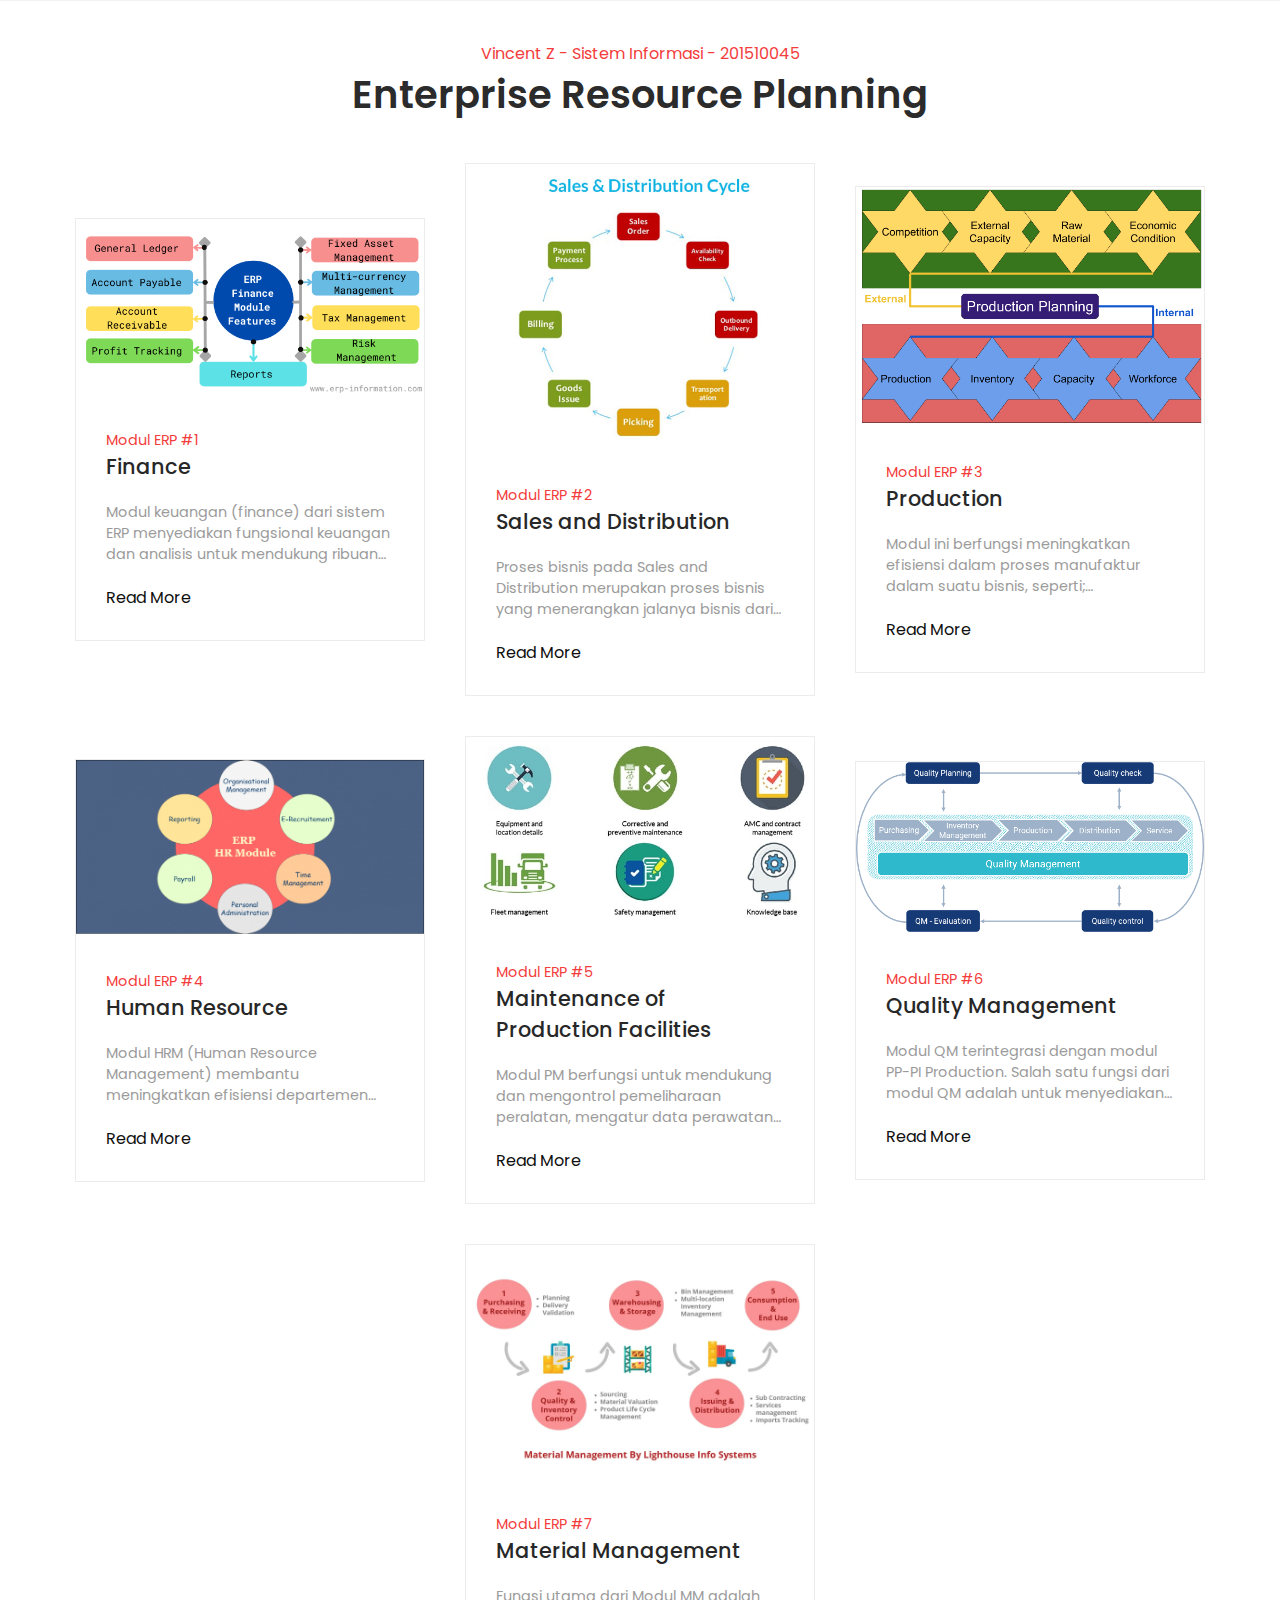
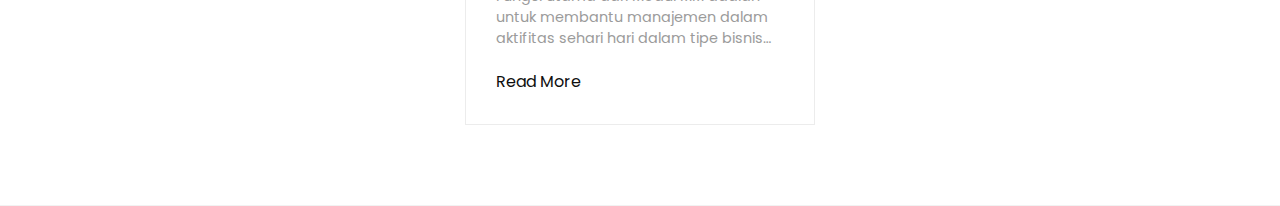
<file: TM ERP Vincent Z-201510045/index.html>
<!DOCTYPE html>
<html>
  <head>
    <meta charset="utf-8" />
    <meta http-equiv="X-UA-Compatible" content="IE-edge" />
    <meta name="viewport" content="width=device-width, intial-scale=1.0, maximum-scale=1.0, user-scalable=no" />

    <title>Tugas Mandiri ERP</title>

    <!--Stylesheet----------------------------------->
    <link rel="stylesheet" type="text/css" href="css/style.css" />

    <!--fav-icon------------------------------------->
    <link rel="shortcut icon" href="images/fav-icon.svg" />

    <!--poppins-font-family-------------------------->
    <link rel="preconnect" href="https://fonts.gstatic.com" />
    <link href="https://fonts.googleapis.com/css2?family=Poppins:ital,wght@0,100;0,200;0,300;0,400;0,500;0,600;0,700;0,800;0,900;1,100;1,200;1,300;1,400;1,500;1,600;1,700;1,800;1,900&display=swap" rel="stylesheet" />
  </head>

  <body>
    <!--blog-section============================================================================-->
    <section id="blog">
      <!--blog-heading--------------->
      <div class="blog-heading">
        <span>Vincent Z - Sistem Informasi - 201510045</span>
        <h3>Enterprise Resource Planning</h3>
      </div>

      <!--container---------------->
      <div class="blog-container">
        <!--box-1------------->
        <div class="blog-box">
          <!--img---->
          <div class="blog-img">
            <img src="images/features-of-finance-module.png" alt="blog" />
          </div>
          <!--text--->
          <div class="blog-text">
            <span>Modul ERP #1</span>
            <a href="src/finance.html" class="blog-title">Finance</a>
            <p>Modul keuangan (finance) dari sistem ERP menyediakan fungsional keuangan dan analisis untuk mendukung ribuan bisnis di banyak negara di dunia.</p>
            <a href="src/finance.html">Read More</a>
          </div>
        </div>

        <!--box-2------------->
        <div class="blog-box">
          <!--img---->
          <div class="blog-img">
            <img src="images/sap-sd-training-for-beginners.jpg" alt="blog" />
          </div>
          <!--text--->
          <div class="blog-text">
            <span>Modul ERP #2</span>
            <a href="src/sales.html" class="blog-title">Sales and Distribution</a>
            <p>Proses bisnis pada Sales and Distribution merupakan proses bisnis yang menerangkan jalanya bisnis dari permintaan sampai proses pembayaran</p>
            <a href="src/sales.html">Read More</a>
          </div>
        </div>

        <!--box-3------------->
        <div class="blog-box">
          <!--img---->
          <div class="blog-img">
            <img src="images/Production-planning.png" alt="blog" />
          </div>
          <!--text--->
          <div class="blog-text">
            <span>Modul ERP #3</span>
            <a href="src/production.html" class="blog-title">Production</a>
            <p>Modul ini berfungsi meningkatkan efisiensi dalam proses manufaktur dalam suatu bisnis, seperti; perencanaan produk, material routing, pemantauan produksi harian, dan pembuatan Bill of Materials.</p>
            <a href="src/production.html">Read More</a>
          </div>
        </div>

        <!--box-4------------->
        <div class="blog-box">
          <!--img---->
          <div class="blog-img">
            <img src="images/3.2-submodules-in-erp-hr-module.png" alt="blog" />
          </div>
          <!--text--->
          <div class="blog-text">
            <span>Modul ERP #4</span>
            <a href="src/human.html" class="blog-title">Human Resource</a>
            <p>
              Modul HRM (Human Resource Management) membantu meningkatkan efisiensi departemen SDM atau HR dalam perusahaan. ERP modul ini membantu mengelola informasi karyawan seperti penilaian kinerja, deskripsi pekerjaan, keterampilan,
              kehadiran, cuti, dan lain-lain.
            </p>
            <a href="src/human.html">Read More</a>
          </div>
        </div>

        <!--box-5------------->
        <div class="blog-box">
          <!--img---->
          <div class="blog-img">
            <img src="images/erp-6.jpg" alt="blog" />
          </div>
          <!--text--->
          <div class="blog-text">
            <span>Modul ERP #5</span>
            <a href="src/maintenance.html" class="blog-title">Maintenance of Production Facilities</a>
            <p>Modul PM berfungsi untuk mendukung dan mengontrol pemeliharaan peralatan, mengatur data perawatan dan mengintegrasikan data komponen peralatan dengan aktifitas operasional yang sedang berjalan.</p>
            <a href="src/maintenance.html">Read More</a>
          </div>
        </div>

        <!--box-6------------->
        <div class="blog-box">
          <!--img---->
          <div class="blog-img">
            <img src="images/sap_qm_en.png" alt="blog" />
          </div>
          <!--text--->
          <div class="blog-text">
            <span>Modul ERP #6</span>
            <a href="src/quality.html" class="blog-title">Quality Management</a>
            <p>Modul QM terintegrasi dengan modul PP-PI Production. Salah satu fungsi dari modul QM adalah untuk menyediakan master data yang dibutuhkan berdasarkann rekomendari dari IS0-9000.</p>
            <a href="src/quality.html">Read More</a>
          </div>
        </div>

        <!--box-7------------->
        <div class="blog-box">
          <!--img---->
          <div class="blog-img">
            <img src="images/material-management.webp" alt="blog" />
          </div>
          <!--text--->
          <div class="blog-text">
            <span>Modul ERP #7</span>
            <a href="src/material.html" class="blog-title">Material Management</a>
            <p>Fungsi utama dari Modul MM adalah untuk membantu manajemen dalam aktifitas sehari hari dalam tipe bisnis apapun yang memerlukan konsumsi material, termasuk energi dan pelayanan.</p>
            <a href="src/material.html">Read More</a>
          </div>
        </div>
      </div>
    </section>
  </body>
</html>
</file>
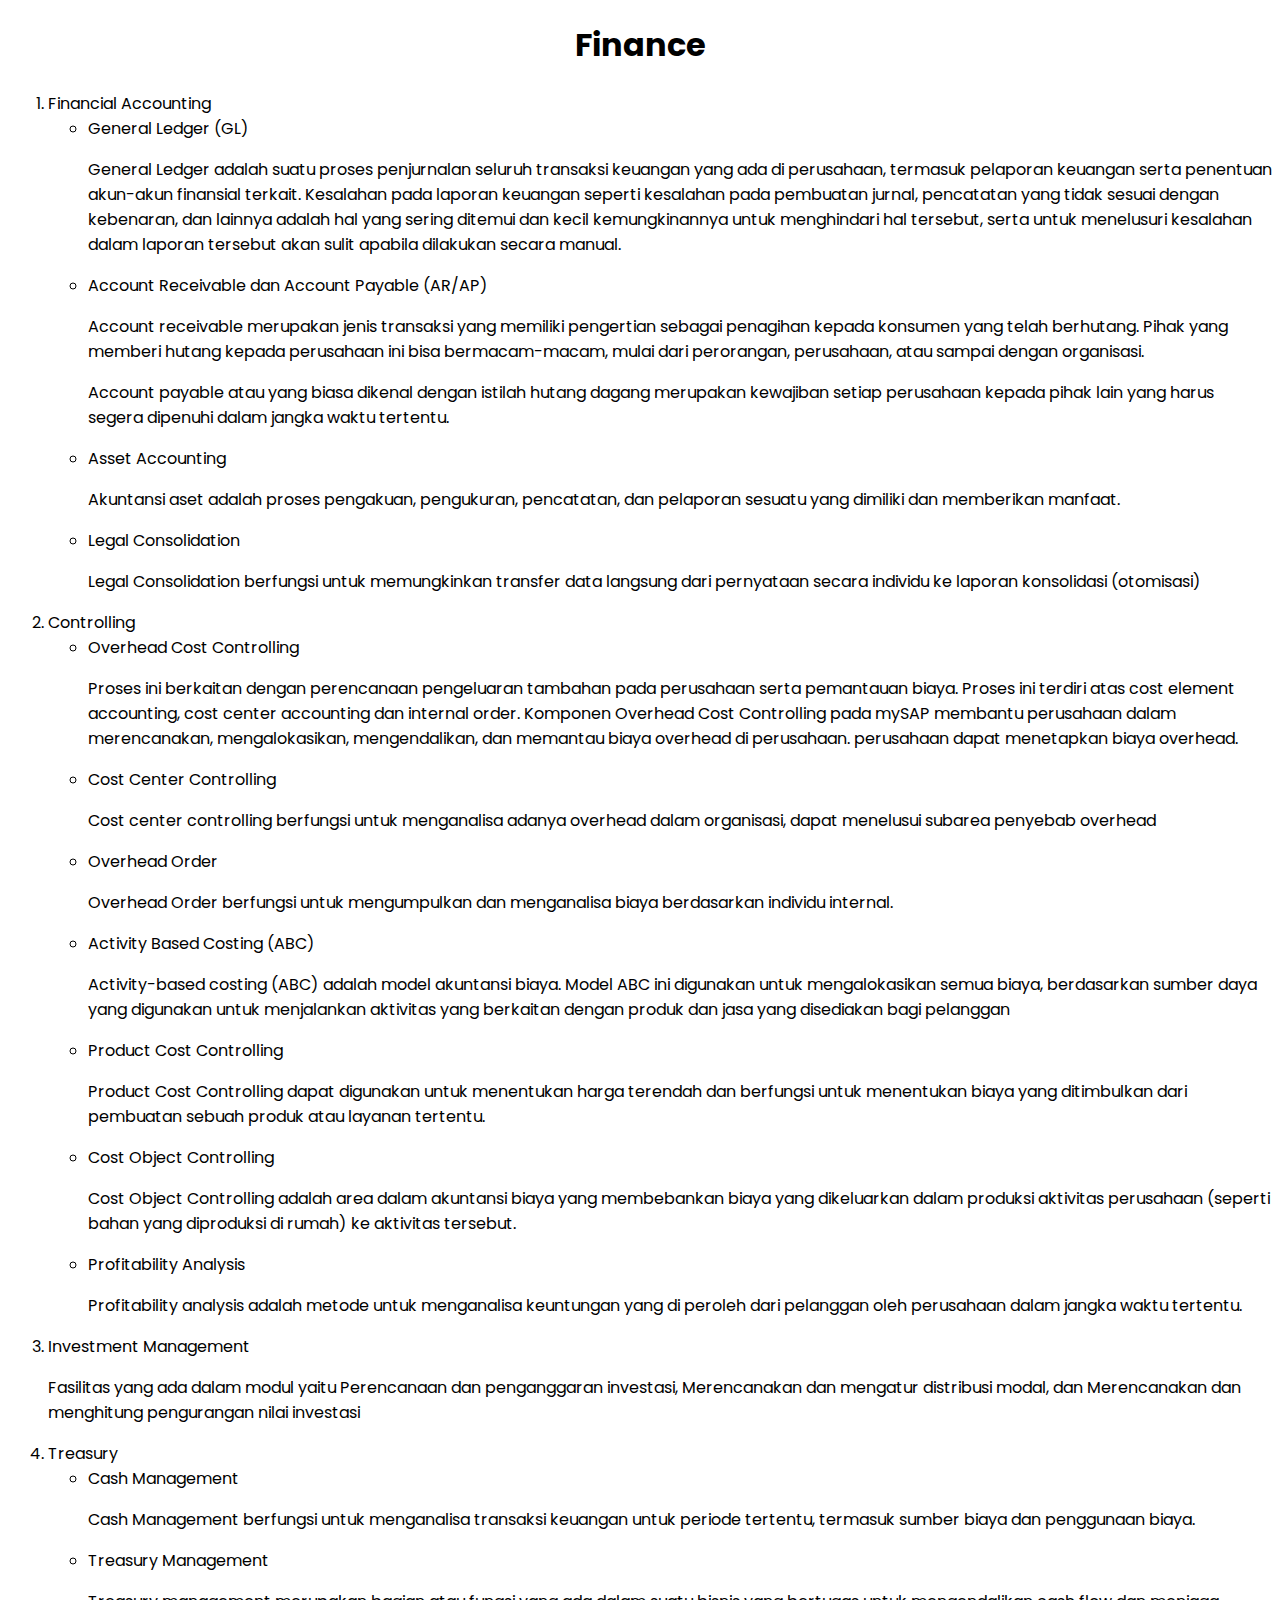
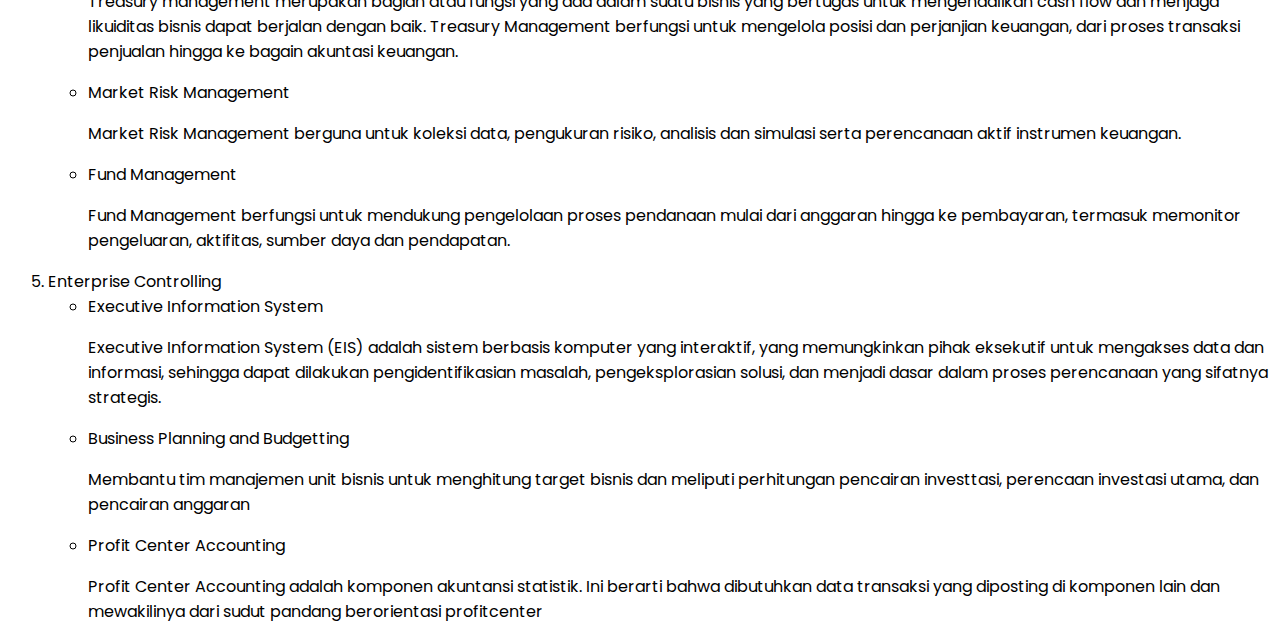
<file: TM ERP Vincent Z-201510045/src/finance.html>
<!DOCTYPE html>
<html lang="en">
  <head>
    <meta charset="UTF-8" />
    <meta http-equiv="X-UA-Compatible" content="IE=edge" />
    <meta name="viewport" content="width=device-width, initial-scale=1.0" />
    <title>Finance</title>

    <!--poppins-font-family-------------------------->
    <link rel="preconnect" href="https://fonts.googleapis.com" />
    <link rel="preconnect" href="https://fonts.gstatic.com" crossorigin />
    <link href="https://fonts.googleapis.com/css2?family=Poppins:ital,wght@0,100;0,200;0,300;0,400;0,500;0,600;0,700;0,800;0,900;1,100;1,200;1,300;1,400;1,500;1,600;1,700;1,800;1,900&display=swap" rel="stylesheet" />
  </head>
  <body style="font-family: poppins">
    <h1 style="text-align: center">Finance</h1>

    <ol>
      <li>Financial Accounting</li>
      <ul>
        <li>General Ledger (GL)</li>
        <p>
          General Ledger adalah suatu proses penjurnalan seluruh transaksi keuangan yang ada di perusahaan, termasuk pelaporan keuangan serta penentuan akun-akun finansial terkait. Kesalahan pada laporan keuangan seperti kesalahan pada
          pembuatan jurnal, pencatatan yang tidak sesuai dengan kebenaran, dan lainnya adalah hal yang sering ditemui dan kecil kemungkinannya untuk menghindari hal tersebut, serta untuk menelusuri kesalahan dalam laporan tersebut akan
          sulit apabila dilakukan secara manual.
        </p>
        <li>Account Receivable dan Account Payable (AR/AP)</li>
        <p>
          Account receivable merupakan jenis transaksi yang memiliki pengertian sebagai penagihan kepada konsumen yang telah berhutang. Pihak yang memberi hutang kepada perusahaan ini bisa bermacam-macam, mulai dari perorangan, perusahaan,
          atau sampai dengan organisasi.
        </p>
        <p>Account payable atau yang biasa dikenal dengan istilah hutang dagang merupakan kewajiban setiap perusahaan kepada pihak lain yang harus segera dipenuhi dalam jangka waktu tertentu.</p>
        <li>Asset Accounting</li>
        <p>Akuntansi aset adalah proses pengakuan, pengukuran, pencatatan, dan pelaporan sesuatu yang dimiliki dan memberikan manfaat.</p>
        <li>Legal Consolidation</li>
        <p>Legal Consolidation berfungsi untuk memungkinkan transfer data langsung dari pernyataan secara individu ke laporan konsolidasi (otomisasi)</p>
      </ul>
      <li>Controlling</li>
      <ul>
        <li>Overhead Cost Controlling</li>
        <p>
          Proses ini berkaitan dengan perencanaan pengeluaran tambahan pada perusahaan serta pemantauan biaya. Proses ini terdiri atas cost element accounting, cost center accounting dan internal order. Komponen Overhead Cost Controlling
          pada mySAP membantu perusahaan dalam merencanakan, mengalokasikan, mengendalikan, dan memantau biaya overhead di perusahaan. perusahaan dapat menetapkan biaya overhead.
        </p>
        <li>Cost Center Controlling</li>
        <p>Cost center controlling berfungsi untuk menganalisa adanya overhead dalam organisasi, dapat menelusui subarea penyebab overhead</p>
        <li>Overhead Order</li>
        <p>Overhead Order berfungsi untuk mengumpulkan dan menganalisa biaya berdasarkan individu internal.</p>
        <li>Activity Based Costing (ABC)</li>
        <p>
          Activity-based costing (ABC) adalah model akuntansi biaya. Model ABC ini digunakan untuk mengalokasikan semua biaya, berdasarkan sumber daya yang digunakan untuk menjalankan aktivitas yang berkaitan dengan produk dan jasa yang
          disediakan bagi pelanggan
        </p>
        <li>Product Cost Controlling</li>
        <p>Product Cost Controlling dapat digunakan untuk menentukan harga terendah dan berfungsi untuk menentukan biaya yang ditimbulkan dari pembuatan sebuah produk atau layanan tertentu.</p>
        <li>Cost Object Controlling</li>
        <p>Cost Object Controlling adalah area dalam akuntansi biaya yang membebankan biaya yang dikeluarkan dalam produksi aktivitas perusahaan (seperti bahan yang diproduksi di rumah) ke aktivitas tersebut.</p>
        <li>Profitability Analysis</li>
        <p>Profitability analysis adalah metode untuk menganalisa keuntungan yang di peroleh dari pelanggan oleh perusahaan dalam jangka waktu tertentu.</p>
      </ul>
      <li>Investment Management</li>
      <p>Fasilitas yang ada dalam modul yaitu Perencanaan dan penganggaran investasi, Merencanakan dan mengatur distribusi modal, dan Merencanakan dan menghitung pengurangan nilai investasi</p>
      <li>Treasury</li>
      <ul>
        <li>Cash Management</li>
        <p>Cash Management berfungsi untuk menganalisa transaksi keuangan untuk periode tertentu, termasuk sumber biaya dan penggunaan biaya.</p>
        <li>Treasury Management</li>
        <p>
          Treasury management merupakan bagian atau fungsi yang ada dalam suatu bisnis yang bertugas untuk mengendalikan cash flow dan menjaga likuiditas bisnis dapat berjalan dengan baik. Treasury Management berfungsi untuk mengelola
          posisi dan perjanjian keuangan, dari proses transaksi penjualan hingga ke bagain akuntasi keuangan.
        </p>
        <li>Market Risk Management</li>
        <p>Market Risk Management berguna untuk koleksi data, pengukuran risiko, analisis dan simulasi serta perencanaan aktif instrumen keuangan.</p>
        <li>Fund Management</li>
        <p>Fund Management berfungsi untuk mendukung pengelolaan proses pendanaan mulai dari anggaran hingga ke pembayaran, termasuk memonitor pengeluaran, aktifitas, sumber daya dan pendapatan.</p>
      </ul>
      <li>Enterprise Controlling</li>
      <ul>
        <li>Executive Information System</li>
        <p>
          Executive Information System (EIS) adalah sistem berbasis komputer yang interaktif, yang memungkinkan pihak eksekutif untuk mengakses data dan informasi, sehingga dapat dilakukan pengidentifikasian masalah, pengeksplorasian
          solusi, dan menjadi dasar dalam proses perencanaan yang sifatnya strategis.
        </p>
        <li>Business Planning and Budgetting</li>
        <p>Membantu tim manajemen unit bisnis untuk menghitung target bisnis dan meliputi perhitungan pencairan investtasi, perencaan investasi utama, dan pencairan anggaran</p>
        <li>Profit Center Accounting</li>
        <p>Profit Center Accounting adalah komponen akuntansi statistik. Ini berarti bahwa dibutuhkan data transaksi yang diposting di komponen lain dan mewakilinya dari sudut pandang berorientasi profitcenter</p>
      </ul>
    </ol>
  </body>
</html>
</file>
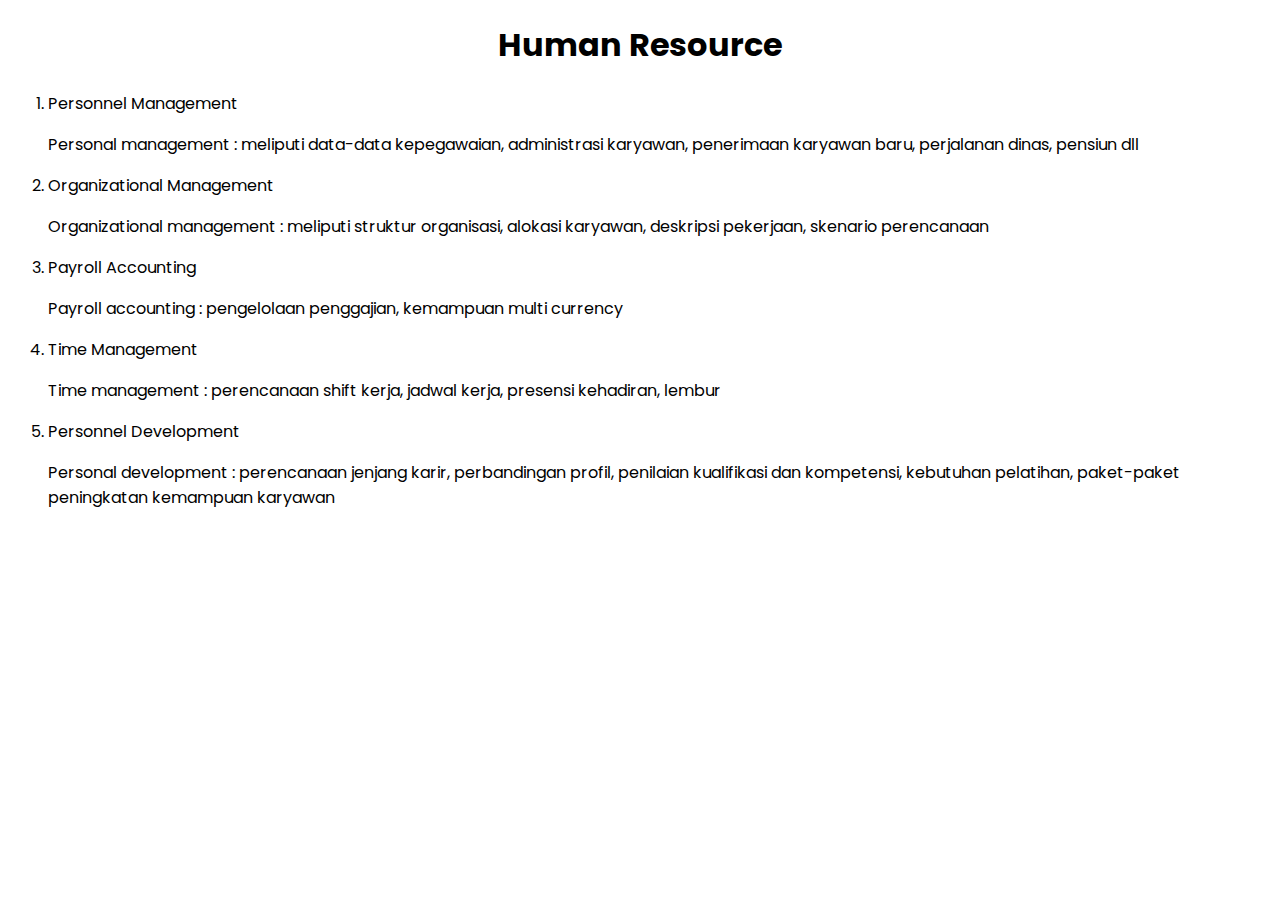
<file: TM ERP Vincent Z-201510045/src/human.html>
<!DOCTYPE html>
<html lang="en">
  <head>
    <meta charset="UTF-8" />
    <meta http-equiv="X-UA-Compatible" content="IE=edge" />
    <meta name="viewport" content="width=device-width, initial-scale=1.0" />
    <title>Human Resource</title>

    <link rel="preconnect" href="https://fonts.googleapis.com" />
    <link rel="preconnect" href="https://fonts.gstatic.com" crossorigin />
    <link href="https://fonts.googleapis.com/css2?family=Poppins:ital,wght@0,100;0,200;0,300;0,400;0,500;0,600;0,700;0,800;0,900;1,100;1,200;1,300;1,400;1,500;1,600;1,700;1,800;1,900&display=swap" rel="stylesheet" />
  </head>
  <body style="font-family: poppins">
    <h1 style="text-align: center">Human Resource</h1>

    <ol>
      <li>Personnel Management</li>
      <p>Personal management : meliputi data-data kepegawaian, administrasi karyawan, penerimaan karyawan baru, perjalanan dinas, pensiun dll</p>
      <li>Organizational Management</li>
      <p>Organizational management : meliputi struktur organisasi, alokasi karyawan, deskripsi pekerjaan, skenario perencanaan</p>
      <li>Payroll Accounting</li>
      <p>Payroll accounting : pengelolaan penggajian, kemampuan multi currency</p>
      <li>Time Management</li>
      <p>Time management : perencanaan shift kerja, jadwal kerja, presensi kehadiran, lembur</p>
      <li>Personnel Development</li>
      <p>Personal development : perencanaan jenjang karir, perbandingan profil, penilaian kualifikasi dan kompetensi, kebutuhan pelatihan, paket-paket peningkatan kemampuan karyawan</p>
    </ol>
  </body>
</html>
</file>
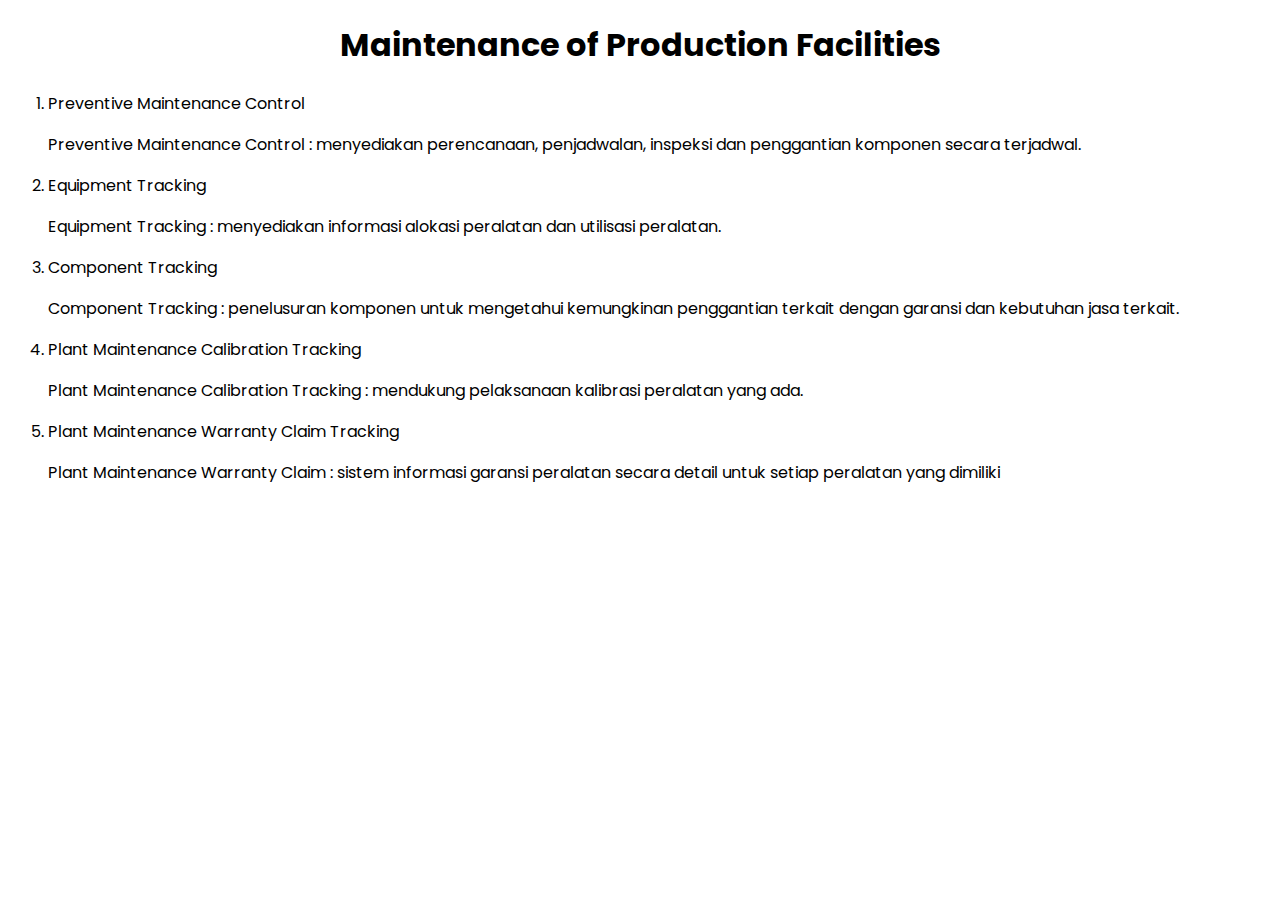
<file: TM ERP Vincent Z-201510045/src/maintenance.html>
<!DOCTYPE html>
<html lang="en">
  <head>
    <meta charset="UTF-8" />
    <meta http-equiv="X-UA-Compatible" content="IE=edge" />
    <meta name="viewport" content="width=device-width, initial-scale=1.0" />
    <title>Maintenance of Production Facilities</title>

    <link rel="preconnect" href="https://fonts.googleapis.com" />
    <link rel="preconnect" href="https://fonts.gstatic.com" crossorigin />
    <link href="https://fonts.googleapis.com/css2?family=Poppins:ital,wght@0,100;0,200;0,300;0,400;0,500;0,600;0,700;0,800;0,900;1,100;1,200;1,300;1,400;1,500;1,600;1,700;1,800;1,900&display=swap" rel="stylesheet" />
  </head>
  <body style="font-family: poppins">
    <h1 style="text-align: center">Maintenance of Production Facilities</h1>

    <ol>
      <li>Preventive Maintenance Control</li>
      <p>Preventive Maintenance Control : menyediakan perencanaan, penjadwalan, inspeksi dan penggantian komponen secara terjadwal.</p>
      <li>Equipment Tracking</li>
      <p>Equipment Tracking : menyediakan informasi alokasi peralatan dan utilisasi peralatan.</p>
      <li>Component Tracking</li>
      <p>Component Tracking : penelusuran komponen untuk mengetahui kemungkinan penggantian terkait dengan garansi dan kebutuhan jasa terkait.</p>
      <li>Plant Maintenance Calibration Tracking</li>
      <p>Plant Maintenance Calibration Tracking : mendukung pelaksanaan kalibrasi peralatan yang ada.</p>
      <li>Plant Maintenance Warranty Claim Tracking</li>
      <p>Plant Maintenance Warranty Claim : sistem informasi garansi peralatan secara detail untuk setiap peralatan yang dimiliki</p>
    </ol>
  </body>
</html>
</file>
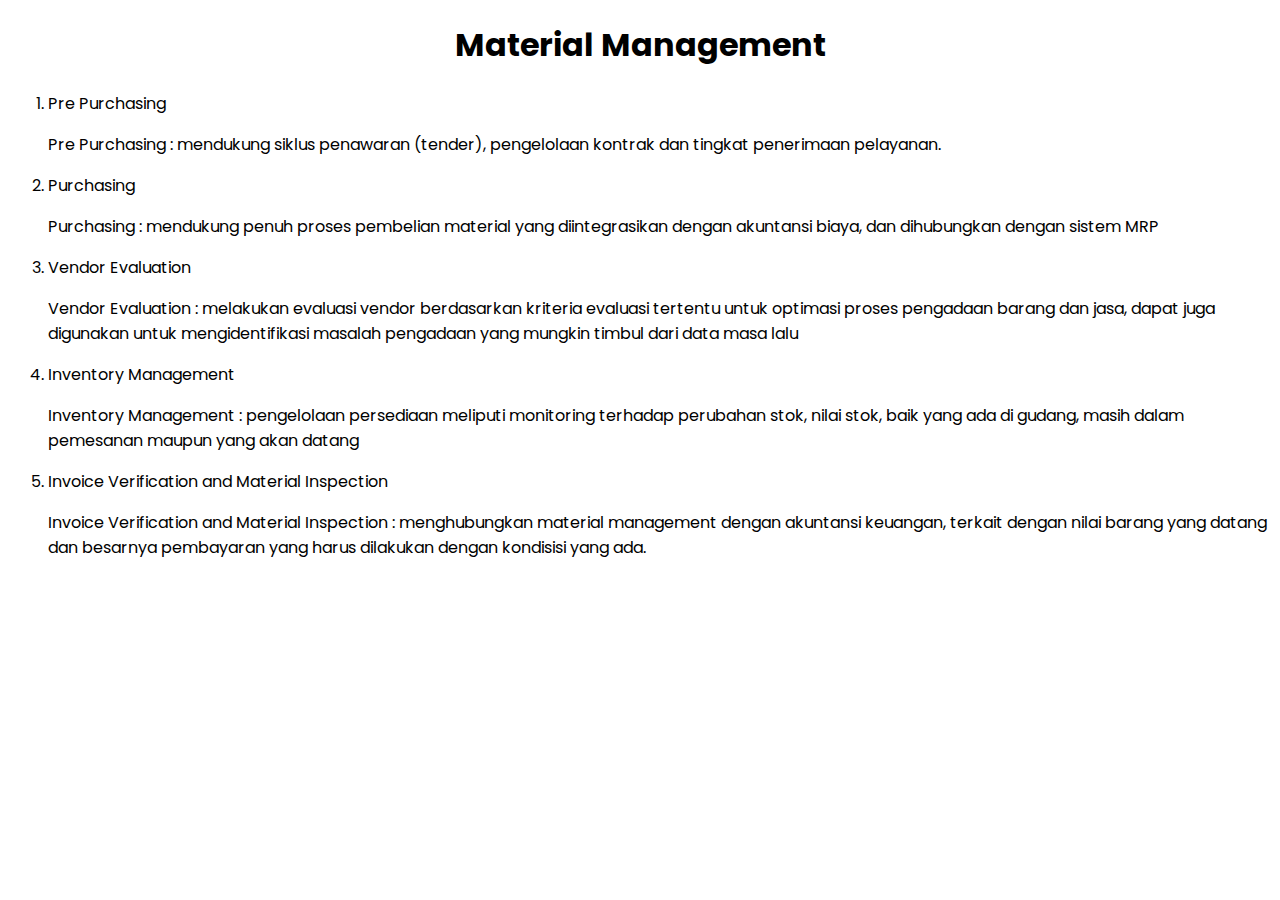
<file: TM ERP Vincent Z-201510045/src/material.html>
<!DOCTYPE html>
<html lang="en">
  <head>
    <meta charset="UTF-8" />
    <meta http-equiv="X-UA-Compatible" content="IE=edge" />
    <meta name="viewport" content="width=device-width, initial-scale=1.0" />
    <title>Material Management</title>

    <link rel="preconnect" href="https://fonts.googleapis.com" />
    <link rel="preconnect" href="https://fonts.gstatic.com" crossorigin />
    <link href="https://fonts.googleapis.com/css2?family=Poppins:ital,wght@0,100;0,200;0,300;0,400;0,500;0,600;0,700;0,800;0,900;1,100;1,200;1,300;1,400;1,500;1,600;1,700;1,800;1,900&display=swap" rel="stylesheet" />
  </head>
  <body style="font-family: poppins">
    <h1 style="text-align: center">Material Management</h1>
    <ol>
      <li>Pre Purchasing</li>
      <p>Pre Purchasing : mendukung siklus penawaran (tender), pengelolaan kontrak dan tingkat penerimaan pelayanan.</p>
      <li>Purchasing</li>
      <p>Purchasing : mendukung penuh proses pembelian material yang diintegrasikan dengan akuntansi biaya, dan dihubungkan dengan sistem MRP</p>
      <li>Vendor Evaluation</li>
      <p>
        Vendor Evaluation : melakukan evaluasi vendor berdasarkan kriteria evaluasi tertentu untuk optimasi proses pengadaan barang dan jasa, dapat juga digunakan untuk mengidentifikasi masalah pengadaan yang mungkin timbul dari data masa
        lalu
      </p>
      <li>Inventory Management</li>
      <p>Inventory Management : pengelolaan persediaan meliputi monitoring terhadap perubahan stok, nilai stok, baik yang ada di gudang, masih dalam pemesanan maupun yang akan datang</p>
      <li>Invoice Verification and Material Inspection</li>
      <p>Invoice Verification and Material Inspection : menghubungkan material management dengan akuntansi keuangan, terkait dengan nilai barang yang datang dan besarnya pembayaran yang harus dilakukan dengan kondisisi yang ada.
</p>
    </ol>
  </body>
</html>
</file>
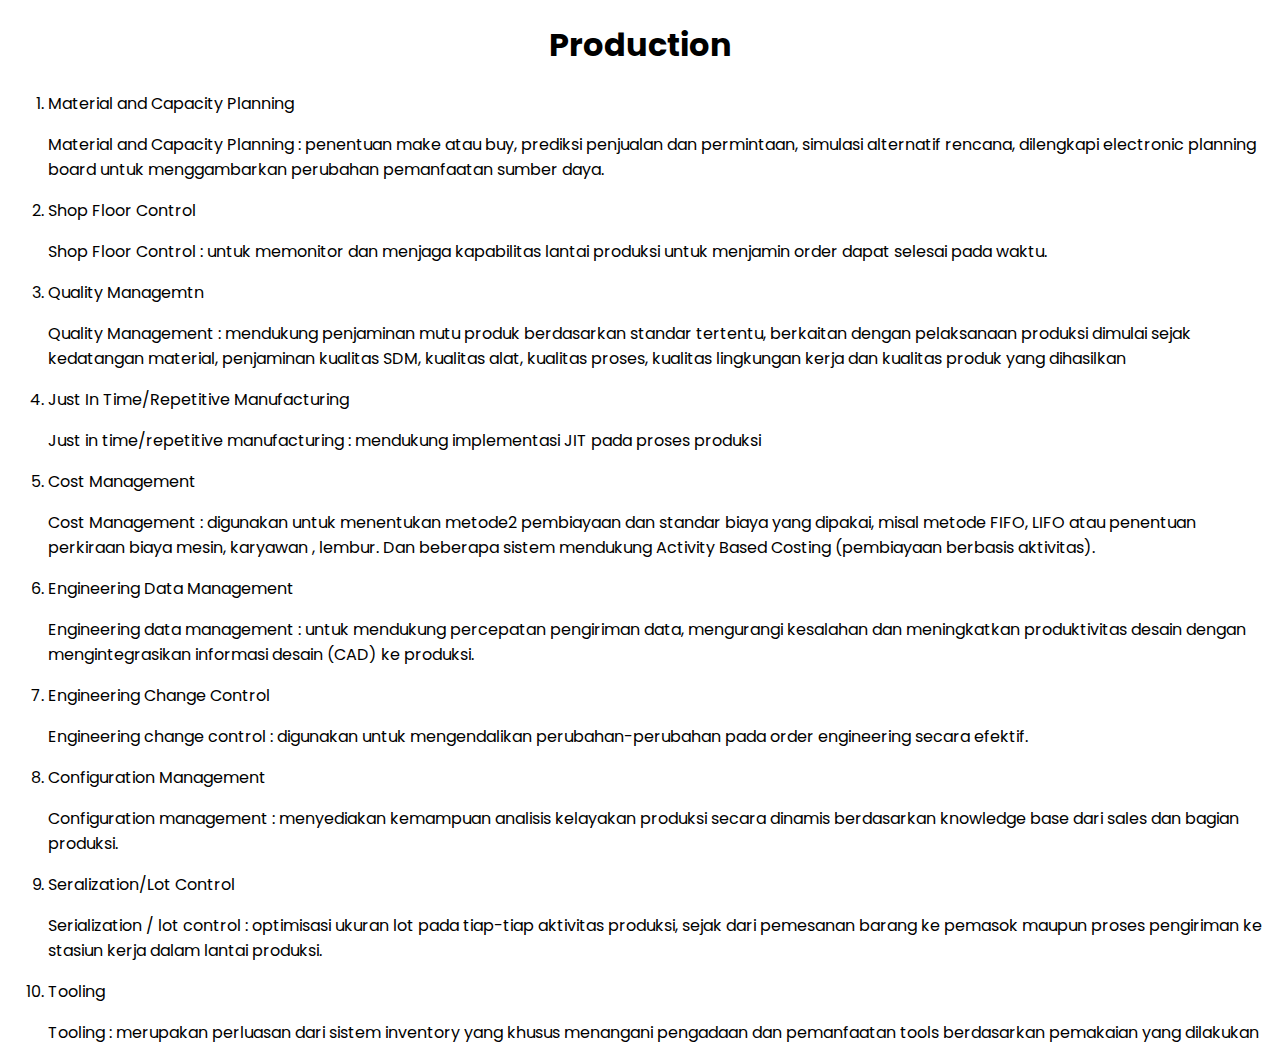
<file: TM ERP Vincent Z-201510045/src/production.html>
<!DOCTYPE html>
<html lang="en">
  <head>
    <meta charset="UTF-8" />
    <meta http-equiv="X-UA-Compatible" content="IE=edge" />
    <meta name="viewport" content="width=device-width, initial-scale=1.0" />
    <title>Production</title>

    <link rel="preconnect" href="https://fonts.googleapis.com" />
    <link rel="preconnect" href="https://fonts.gstatic.com" crossorigin />
    <link href="https://fonts.googleapis.com/css2?family=Poppins:ital,wght@0,100;0,200;0,300;0,400;0,500;0,600;0,700;0,800;0,900;1,100;1,200;1,300;1,400;1,500;1,600;1,700;1,800;1,900&display=swap" rel="stylesheet" />
  </head>
  <body style="font-family: poppins">
    <h1 style="text-align: center">Production</h1>

    <ol>
      <li>Material and Capacity Planning</li>
      <p>Material and Capacity Planning : penentuan make atau buy, prediksi penjualan dan permintaan, simulasi alternatif rencana, dilengkapi electronic planning board untuk menggambarkan perubahan pemanfaatan sumber daya.</p>
      <li>Shop Floor Control</li>
      <p>Shop Floor Control : untuk memonitor dan menjaga kapabilitas lantai produksi untuk menjamin order dapat selesai pada waktu.</p>
      <li>Quality Managemtn</li>
      <p>
        Quality Management : mendukung penjaminan mutu produk berdasarkan standar tertentu, berkaitan dengan pelaksanaan produksi dimulai sejak kedatangan material, penjaminan kualitas SDM, kualitas alat, kualitas proses, kualitas
        lingkungan kerja dan kualitas produk yang dihasilkan
      </p>
      <li>Just In Time/Repetitive Manufacturing</li>
      <p>Just in time/repetitive manufacturing : mendukung implementasi JIT pada proses produksi</p>
      <li>Cost Management</li>
      <p>
        Cost Management : digunakan untuk menentukan metode2 pembiayaan dan standar biaya yang dipakai, misal metode FIFO, LIFO atau penentuan perkiraan biaya mesin, karyawan , lembur. Dan beberapa sistem mendukung Activity Based Costing
        (pembiayaan berbasis aktivitas).
      </p>
      <li>Engineering Data Management</li>
      <p>Engineering data management : untuk mendukung percepatan pengiriman data, mengurangi kesalahan dan meningkatkan produktivitas desain dengan mengintegrasikan informasi desain (CAD) ke produksi.</p>
      <li>Engineering Change Control</li>
      <p>Engineering change control : digunakan untuk mengendalikan perubahan-perubahan pada order engineering secara efektif.</p>
      <li>Configuration Management</li>
      <p>Configuration management : menyediakan kemampuan analisis kelayakan produksi secara dinamis berdasarkan knowledge base dari sales dan bagian produksi.</p>
      <li>Seralization/Lot Control</li>
      <p>Serialization / lot control : optimisasi ukuran lot pada tiap-tiap aktivitas produksi, sejak dari pemesanan barang ke pemasok maupun proses pengiriman ke stasiun kerja dalam lantai produksi.</p>
      <li>Tooling</li>
      <p>Tooling : merupakan perluasan dari sistem inventory yang khusus menangani pengadaan dan pemanfaatan tools berdasarkan pemakaian yang dilakukan</p>
    </ol>
  </body>
</html>
</file>
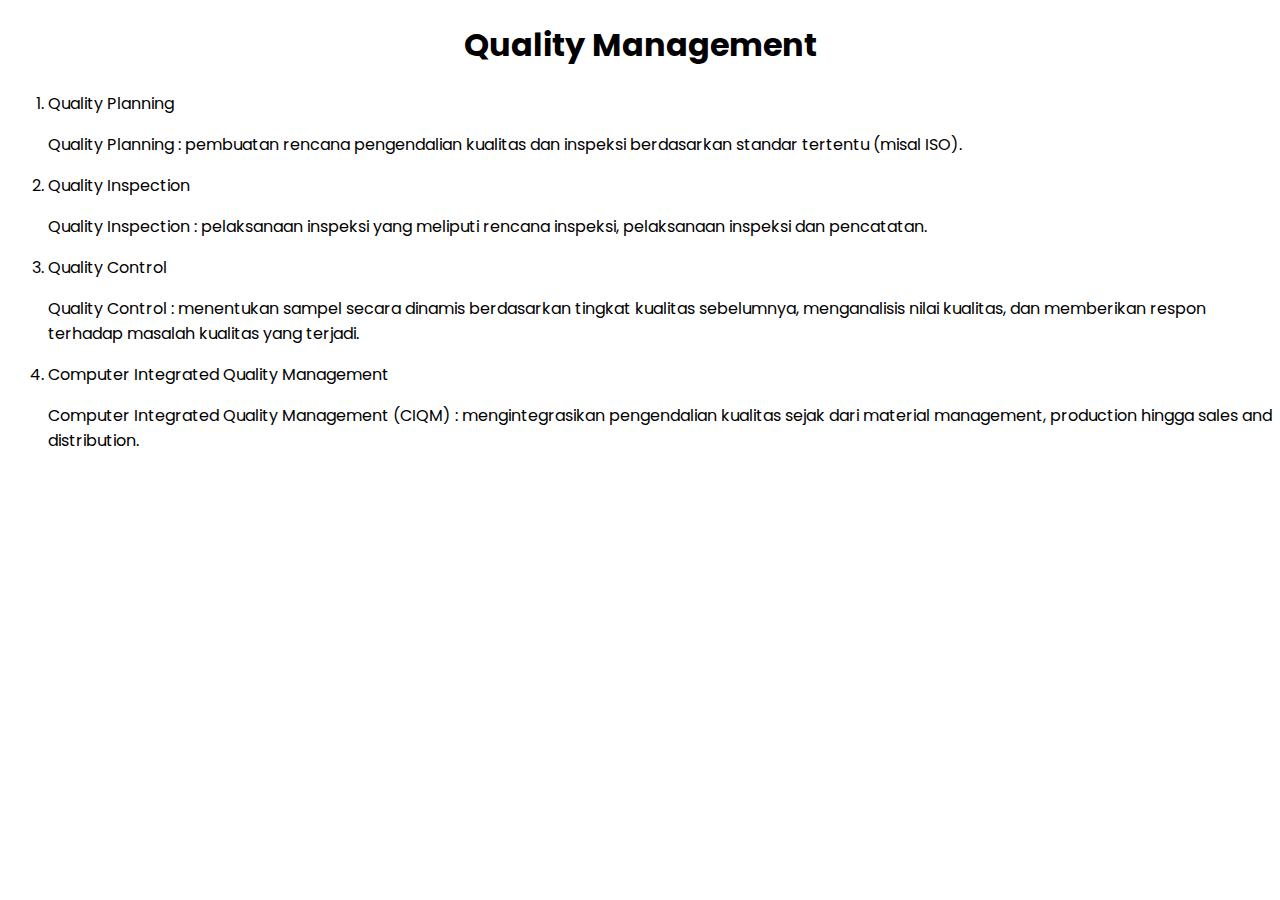
<file: TM ERP Vincent Z-201510045/src/quality.html>
<!DOCTYPE html>
<html lang="en">
  <head>
    <meta charset="UTF-8" />
    <meta http-equiv="X-UA-Compatible" content="IE=edge" />
    <meta name="viewport" content="width=device-width, initial-scale=1.0" />
    <title>Quality Management</title>

    <link rel="preconnect" href="https://fonts.googleapis.com" />
    <link rel="preconnect" href="https://fonts.gstatic.com" crossorigin />
    <link href="https://fonts.googleapis.com/css2?family=Poppins:ital,wght@0,100;0,200;0,300;0,400;0,500;0,600;0,700;0,800;0,900;1,100;1,200;1,300;1,400;1,500;1,600;1,700;1,800;1,900&display=swap" rel="stylesheet" />
  </head>
  <body style="font-family: poppins">
    <h1 style="text-align: center">Quality Management</h1>

    <ol>
      <li>Quality Planning</li>
      <p>Quality Planning : pembuatan rencana pengendalian kualitas dan inspeksi berdasarkan standar tertentu (misal ISO).</p>
      <li>Quality Inspection</li>
      <p>Quality Inspection : pelaksanaan inspeksi yang meliputi rencana inspeksi, pelaksanaan inspeksi dan pencatatan.</p>
      <li>Quality Control</li>
      <p>Quality Control : menentukan sampel secara dinamis berdasarkan tingkat kualitas sebelumnya, menganalisis nilai kualitas, dan memberikan respon terhadap masalah kualitas yang terjadi.</p>
      <li>Computer Integrated Quality Management</li>
      <p>Computer Integrated Quality Management (CIQM) : mengintegrasikan pengendalian kualitas sejak dari material management, production hingga sales and distribution.</p>
    </ol>
  </body>
</html>
</file>
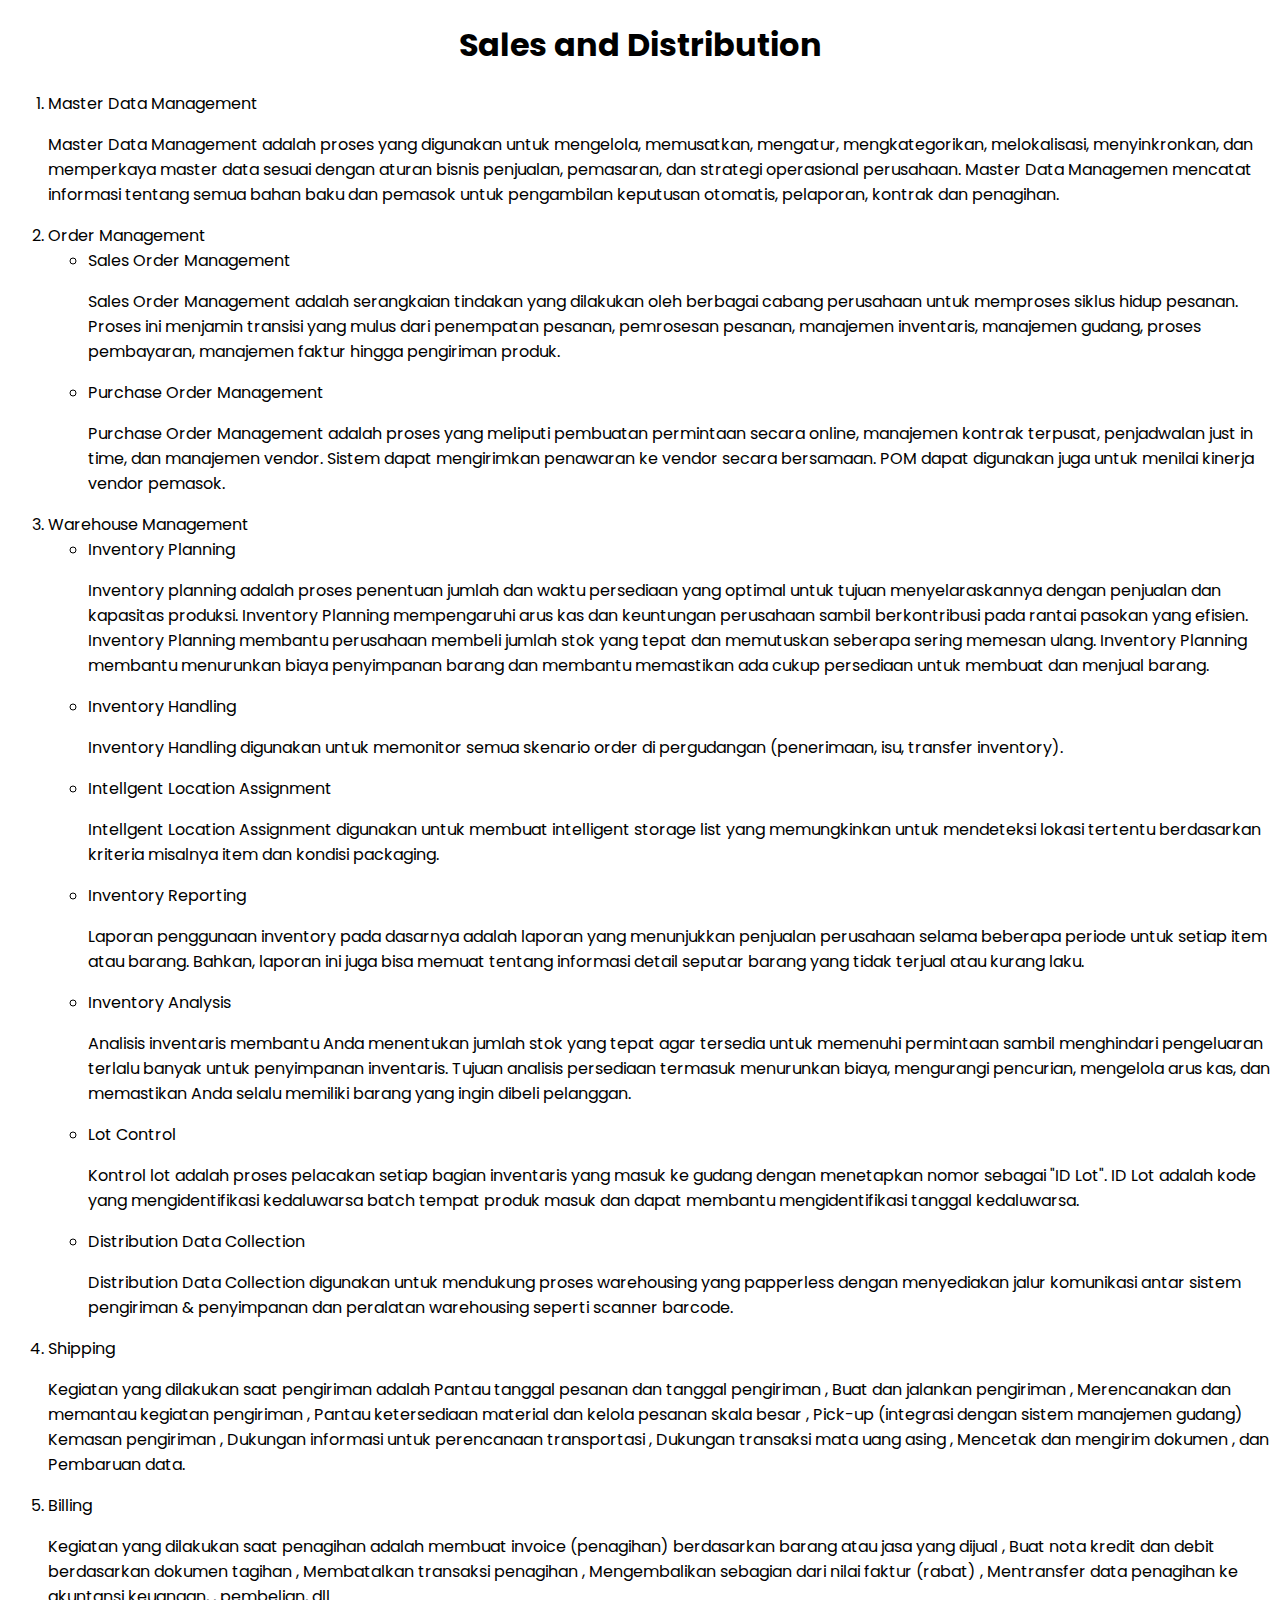
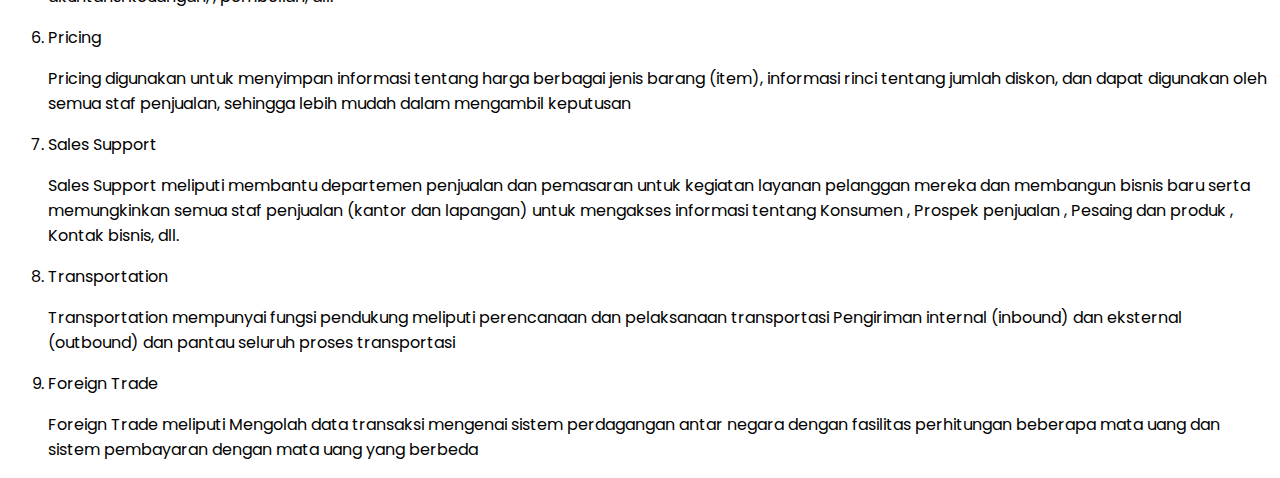
<file: TM ERP Vincent Z-201510045/src/sales.html>
<!DOCTYPE html>
<html lang="en">
  <head>
    <meta charset="UTF-8" />
    <meta http-equiv="X-UA-Compatible" content="IE=edge" />
    <meta name="viewport" content="width=device-width, initial-scale=1.0" />
    <title>Sales and Distribution</title>

    <link rel="preconnect" href="https://fonts.googleapis.com" />
    <link rel="preconnect" href="https://fonts.gstatic.com" crossorigin />
    <link href="https://fonts.googleapis.com/css2?family=Poppins:ital,wght@0,100;0,200;0,300;0,400;0,500;0,600;0,700;0,800;0,900;1,100;1,200;1,300;1,400;1,500;1,600;1,700;1,800;1,900&display=swap" rel="stylesheet" />
  </head>
  <body style="font-family: poppins">
    <h1 style="text-align: center">Sales and Distribution</h1>
    <ol>
      <li>Master Data Management</li>
      <p>
        Master Data Management adalah proses yang digunakan untuk mengelola, memusatkan, mengatur, mengkategorikan, melokalisasi, menyinkronkan, dan memperkaya master data sesuai dengan aturan bisnis penjualan, pemasaran, dan strategi
        operasional perusahaan. Master Data Managemen mencatat informasi tentang semua bahan baku dan pemasok untuk pengambilan keputusan otomatis, pelaporan, kontrak dan penagihan.
      </p>
      <li>Order Management</li>
      <ul>
        <li>Sales Order Management</li>
        <p>
          Sales Order Management adalah serangkaian tindakan yang dilakukan oleh berbagai cabang perusahaan untuk memproses siklus hidup pesanan. Proses ini menjamin transisi yang mulus dari penempatan pesanan, pemrosesan pesanan, manajemen
          inventaris, manajemen gudang, proses pembayaran, manajemen faktur hingga pengiriman produk.
        </p>
        <li>Purchase Order Management</li>
        <p>
          Purchase Order Management adalah proses yang meliputi pembuatan permintaan secara online, manajemen kontrak terpusat, penjadwalan just in time, dan manajemen vendor. Sistem dapat mengirimkan penawaran ke vendor secara bersamaan.
          POM dapat digunakan juga untuk menilai kinerja vendor pemasok.
        </p>
      </ul>
      <li>Warehouse Management</li>
      <ul>
        <li>Inventory Planning</li>
        <p>
          Inventory planning adalah proses penentuan jumlah dan waktu persediaan yang optimal untuk tujuan menyelaraskannya dengan penjualan dan kapasitas produksi. Inventory Planning mempengaruhi arus kas dan keuntungan perusahaan sambil
          berkontribusi pada rantai pasokan yang efisien. Inventory Planning membantu perusahaan membeli jumlah stok yang tepat dan memutuskan seberapa sering memesan ulang. Inventory Planning membantu menurunkan biaya penyimpanan barang
          dan membantu memastikan ada cukup persediaan untuk membuat dan menjual barang.
        </p>
        <li>Inventory Handling</li>
        <p>Inventory Handling digunakan untuk memonitor semua skenario order di pergudangan (penerimaan, isu, transfer inventory).</p>
        <li>Intellgent Location Assignment</li>
        <p>Intellgent Location Assignment digunakan untuk membuat intelligent storage list yang memungkinkan untuk mendeteksi lokasi tertentu berdasarkan kriteria misalnya item dan kondisi packaging.</p>
        <li>Inventory Reporting</li>
        <p>
          Laporan penggunaan inventory pada dasarnya adalah laporan yang menunjukkan penjualan perusahaan selama beberapa periode untuk setiap item atau barang. Bahkan, laporan ini juga bisa memuat tentang informasi detail seputar barang
          yang tidak terjual atau kurang laku.
        </p>
        <li>Inventory Analysis</li>
        <p>
          Analisis inventaris membantu Anda menentukan jumlah stok yang tepat agar tersedia untuk memenuhi permintaan sambil menghindari pengeluaran terlalu banyak untuk penyimpanan inventaris. Tujuan analisis persediaan termasuk menurunkan
          biaya, mengurangi pencurian, mengelola arus kas, dan memastikan Anda selalu memiliki barang yang ingin dibeli pelanggan.
        </p>
        <li>Lot Control</li>
        <p>
          Kontrol lot adalah proses pelacakan setiap bagian inventaris yang masuk ke gudang dengan menetapkan nomor sebagai "ID Lot". ID Lot adalah kode yang mengidentifikasi kedaluwarsa batch tempat produk masuk dan dapat membantu
          mengidentifikasi tanggal kedaluwarsa.
        </p>
        <li>Distribution Data Collection</li>
        <p>Distribution Data Collection digunakan untuk mendukung proses warehousing yang papperless dengan menyediakan jalur komunikasi antar sistem pengiriman & penyimpanan dan peralatan warehousing seperti scanner barcode.</p>
      </ul>
      <li>Shipping</li>
      <p>
        Kegiatan yang dilakukan saat pengiriman adalah Pantau tanggal pesanan dan tanggal pengiriman , Buat dan jalankan pengiriman , Merencanakan dan memantau kegiatan pengiriman , Pantau ketersediaan material dan kelola pesanan skala
        besar , Pick-up (integrasi dengan sistem manajemen gudang) Kemasan pengiriman , Dukungan informasi untuk perencanaan transportasi , Dukungan transaksi mata uang asing , Mencetak dan mengirim dokumen , dan Pembaruan data.
      </p>
      <li>Billing</li>
      <p>
        Kegiatan yang dilakukan saat penagihan adalah membuat invoice (penagihan) berdasarkan barang atau jasa yang dijual , Buat nota kredit dan debit berdasarkan dokumen tagihan , Membatalkan transaksi penagihan , Mengembalikan sebagian
        dari nilai faktur (rabat) , Mentransfer data penagihan ke akuntansi keuangan, , pembelian, dll.
      </p>
      <li>Pricing</li>
      <p>Pricing digunakan untuk menyimpan informasi tentang harga berbagai jenis barang (item), informasi rinci tentang jumlah diskon, dan dapat digunakan oleh semua staf penjualan, sehingga lebih mudah dalam mengambil keputusan</p>
      <li>Sales Support</li>
      <p>
        Sales Support meliputi membantu departemen penjualan dan pemasaran untuk kegiatan layanan pelanggan mereka dan membangun bisnis baru serta memungkinkan semua staf penjualan (kantor dan lapangan) untuk mengakses informasi tentang
        Konsumen , Prospek penjualan , Pesaing dan produk , Kontak bisnis, dll.
      </p>
      <li>Transportation</li>
      <p>Transportation mempunyai fungsi pendukung meliputi perencanaan dan pelaksanaan transportasi Pengiriman internal (inbound) dan eksternal (outbound) dan pantau seluruh proses transportasi</p>
      <li>Foreign Trade</li>
      <p>Foreign Trade meliputi Mengolah data transaksi mengenai sistem perdagangan antar negara dengan fasilitas perhitungan beberapa mata uang dan sistem pembayaran dengan mata uang yang berbeda</p>
    </ol>
  </body>
</html>
</file>
<file: TM ERP Vincent Z-201510045/css/style.css>
*{
    margin: 0px;
    padding: 0px;
    font-family: poppins;
    box-sizing: border-box;
}
ul{
    list-style: none;
}
a{
    text-decoration: none;
}

body{
    margin: 0px;
    padding: 0px;
    font-family: poppins;
    background-color: rgba(255, 255, 255, 0.15);
}

/*--blog--------------------------*/
#blog{
    display: flex;
    flex-direction: column;
    justify-content: center;
    align-items: center;
    padding: 40px;
    border-top: 1px solid rgba(0, 0, 0, 0.05);
    border-bottom: 1px solid rgba(0, 0, 0, 0.05);
}
.blog-heading{
    display: flex;
    flex-direction: column;
    justify-content: center;
    align-items: center;

}
.blog-heading span{
    color: #f33c3c;
}
.blog-heading h3{
    font-size: 2.4rem;
    color: #2b2b2b;
    font-weight: 600;
}
.blog-container{
    display: flex;
    justify-content: center;
    align-items: center;
    margin: 20px 0px;
    flex-wrap: wrap;
}

.blog-box{
    width:350px;
    background-color: #ffffff;
    border: 1px solid #ececec;
    margin: 20px 20px;

}
.blog-img{
    width:100%;
    height: auto;
}
.blog-img img{
    width:100%;
    height: 100%;
    object-fit: cover;
    object-position: center;
}
.blog-text{
    padding: 30px;
    display: flex;
    flex-direction: column;
}
.blog-text span{
    color: #f33c3c;
    font-size: 0.9rem;
}
.blog-text .blog-title{
    font-size: 1.3rem;
    font-weight: 500;
    color: #272727;
}
.blog-text p{
    color: #9b9b9b;
    font-size: 0.9rem;
    display: -webkit-box;
    -webkit-line-clamp: 3;
    -webkit-box-orient: vertical;
    overflow: hidden;
    text-overflow: ellipsis;
    margin: 20px 0px;
}
.blog-text a{
    color: #0f0f0f;
}
.blog-text a:hover{
    color: #c74242;
    transition: all ease 0.3s;
}


@media(max-width:1250px){

    .blog-box{
        width: 300px;
    }
} 
@media(max-width:1100px){
    .blog-box{
        width:70%;
    }
}

@media(max-width:550px){
   
    .blog-box{
        margin: 20px 10px;
        width: 100%;
    }
    #blog{
        padding:20px;
    }
}
</file>
